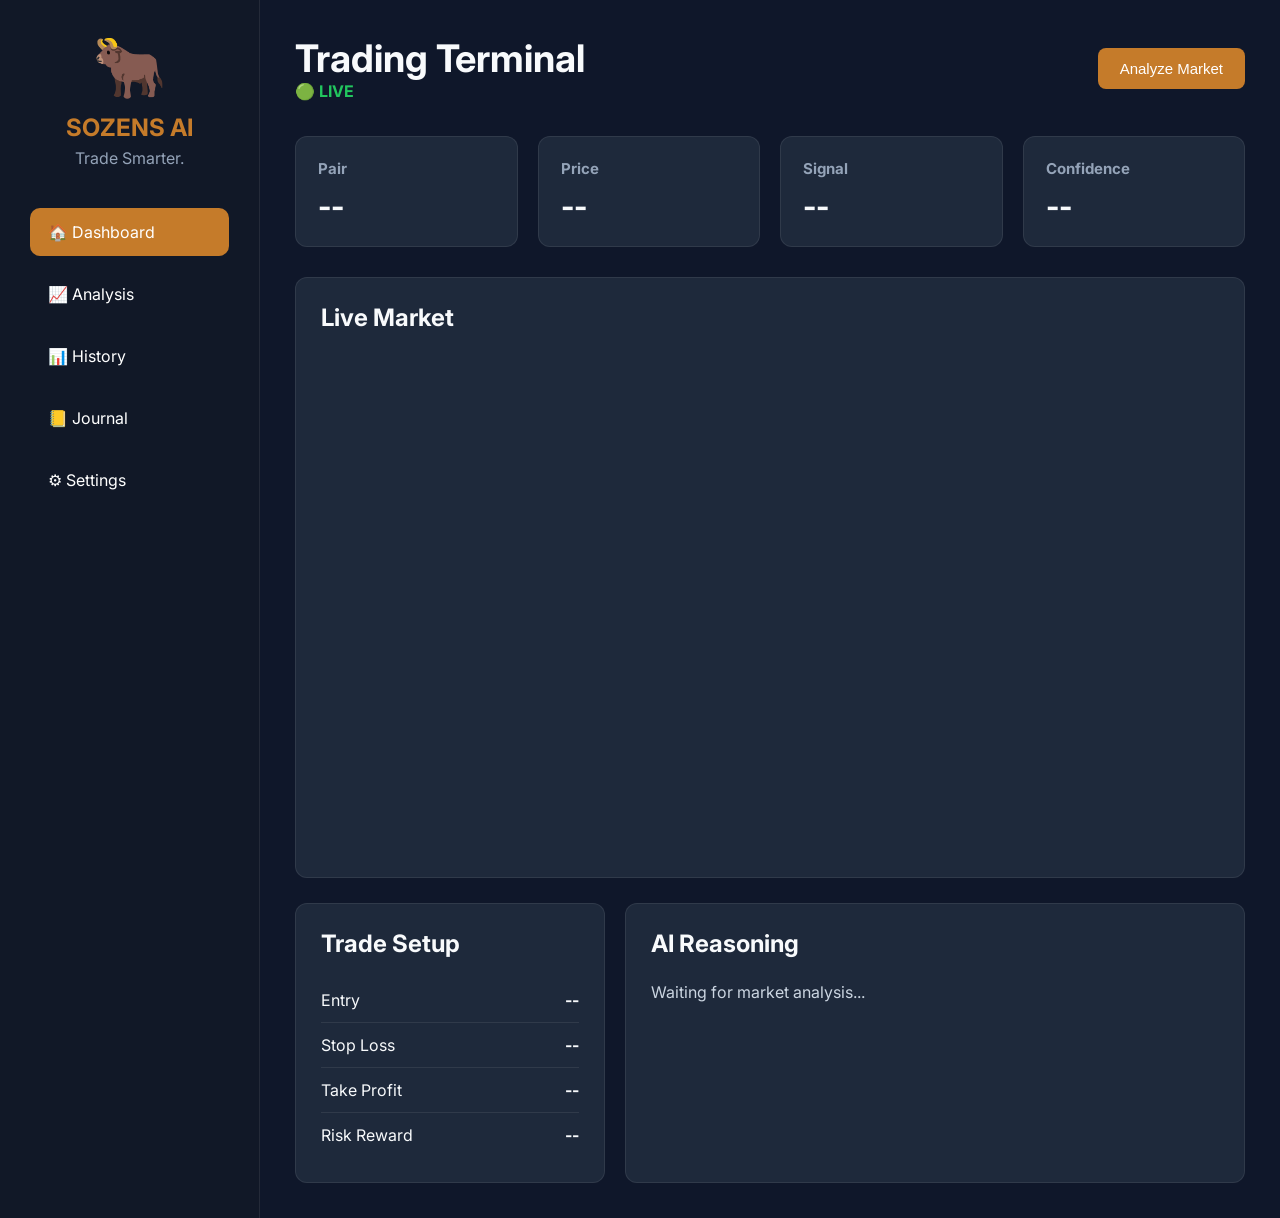
<file: FRONTEND (2)/index.html>
<!DOCTYPE html>
<html lang="en">

<head>
    <meta charset="UTF-8">
    <meta name="viewport" content="width=device-width, initial-scale=1.0">
    <title>SOZENS AI</title>

    <link rel="stylesheet" href="css/style.css">

    <link href="https://fonts.googleapis.com/css2?family=Inter:wght@300;400;500;600;700;800&display=swap"
        rel="stylesheet">

    <!-- TradingView -->
    <script src="https://s3.tradingview.com/tv.js"></script>
</head>

<body>

<div class="app">

    <!-- Sidebar -->
    <aside class="sidebar">

        <div class="logo">
            <h1>🐂</h1>
            <h2>SOZENS AI</h2>
            <p>Trade Smarter.</p>
        </div>

        <nav>
            <a href="#" class="active">🏠 Dashboard</a>
            <a href="#">📈 Analysis</a>
            <a href="#">📊 History</a>
            <a href="#">📒 Journal</a>
            <a href="#">⚙ Settings</a>
        </nav>

    </aside>

    <!-- Main -->

    <main class="main">

        <header class="topbar">

            <div>
                <h1>Trading Terminal</h1>
                <span class="live">🟢 LIVE</span>
            </div>

            <button onclick="loadAnalysis()">
                Analyze Market
            </button>

        </header>

        <!-- Dashboard Cards -->

        <section class="cards">

            <div class="card">
                <h3>Pair</h3>
                <h2 id="pair">--</h2>
            </div>

            <div class="card">
                <h3>Price</h3>
                <h2 id="price">--</h2>
            </div>

            <div class="card">
                <h3>Signal</h3>
                <h2 id="signal">--</h2>
            </div>

            <div class="card">
                <h3>Confidence</h3>
                <h2 id="confidence">--</h2>
            </div>

        </section>

        <!-- TradingView Chart -->

        <section class="panel" style="margin-bottom:25px;">

            <h2>Live Market</h2>

            <div id="tradingview_chart"
                 style="height:500px;width:100%;border-radius:10px;overflow:hidden;">
            </div>

        </section>

        <!-- Bottom Panels -->

        <section class="trade-grid">

            <div class="panel">

                <h2>Trade Setup</h2>

                <div class="row">
                    <span>Entry</span>
                    <strong id="entry">--</strong>
                </div>

                <div class="row">
                    <span>Stop Loss</span>
                    <strong id="sl">--</strong>
                </div>

                <div class="row">
                    <span>Take Profit</span>
                    <strong id="tp">--</strong>
                </div>

                <div class="row">
                    <span>Risk Reward</span>
                    <strong id="rr">--</strong>
                </div>

            </div>

            <div class="panel">

                <h2>AI Reasoning</h2>

                <p id="reason">
                    Waiting for market analysis...
                </p>

            </div>

        </section>

    </main>

</div>

<script src="js/script.js"></script>
<script src="js/charts.js"></script>

</body>

</html>
</file>
<file: FRONTEND (2)/css/style.css>
* {
    margin: 0;
    padding: 0;
    box-sizing: border-box;
}

body {
    font-family: 'Inter', sans-serif;
    background: #0f172a;
    color: #f8fafc;
}

.app {
    display: flex;
    min-height: 100vh;
}

/* =========================
   SIDEBAR
========================= */

.sidebar {
    width: 260px;
    background: #111827;
    border-right: 1px solid rgba(255,255,255,.08);
    padding: 30px;
}

.logo {
    text-align: center;
    margin-bottom: 40px;
}

.logo h1 {
    font-size: 60px;
}

.logo h2 {
    color: #c57b2a;
    margin-top: 10px;
}

.logo p {
    color: #94a3b8;
    margin-top: 6px;
}

.sidebar nav {
    display: flex;
    flex-direction: column;
    gap: 14px;
}

.sidebar nav a {
    color: white;
    text-decoration: none;
    padding: 14px 18px;
    border-radius: 10px;
    transition: .25s;
}

.sidebar nav a:hover,
.sidebar nav a.active {
    background: #c57b2a;
}

/* =========================
   MAIN
========================= */

.main {
    flex: 1;
    padding: 35px;
}

.topbar {
    display: flex;
    justify-content: space-between;
    align-items: center;
    margin-bottom: 35px;
}

.topbar h1 {
    font-size: 38px;
}

.live {
    color: #22c55e;
    font-weight: bold;
}

.topbar button {
    background: #c57b2a;
    color: white;
    border: none;
    padding: 12px 22px;
    border-radius: 8px;
    cursor: pointer;
    font-size: 15px;
}

.topbar button:hover {
    opacity: .9;
}

/* =========================
   CARDS
========================= */

.cards {
    display: grid;
    grid-template-columns: repeat(4, 1fr);
    gap: 20px;
    margin-bottom: 30px;
}

.card {
    background: #1e293b;
    border-radius: 12px;
    padding: 22px;
    border: 1px solid rgba(255,255,255,.08);
}

.card h3 {
    color: #94a3b8;
    font-size: 15px;
    margin-bottom: 10px;
}

.card h2 {
    font-size: 30px;
}

/* =========================
   PANELS
========================= */

.trade-grid {
    display: grid;
    grid-template-columns: 1fr 2fr;
    gap: 20px;
}

.panel {
    background: #1e293b;
    border-radius: 12px;
    padding: 25px;
    border: 1px solid rgba(255,255,255,.08);
}

.panel h2 {
    margin-bottom: 20px;
}

.row {
    display: flex;
    justify-content: space-between;
    padding: 12px 0;
    border-bottom: 1px solid rgba(255,255,255,.08);
}

.row:last-child {
    border-bottom: none;
}

#reason {
    line-height: 1.8;
    color: #cbd5e1;
}
</file>
